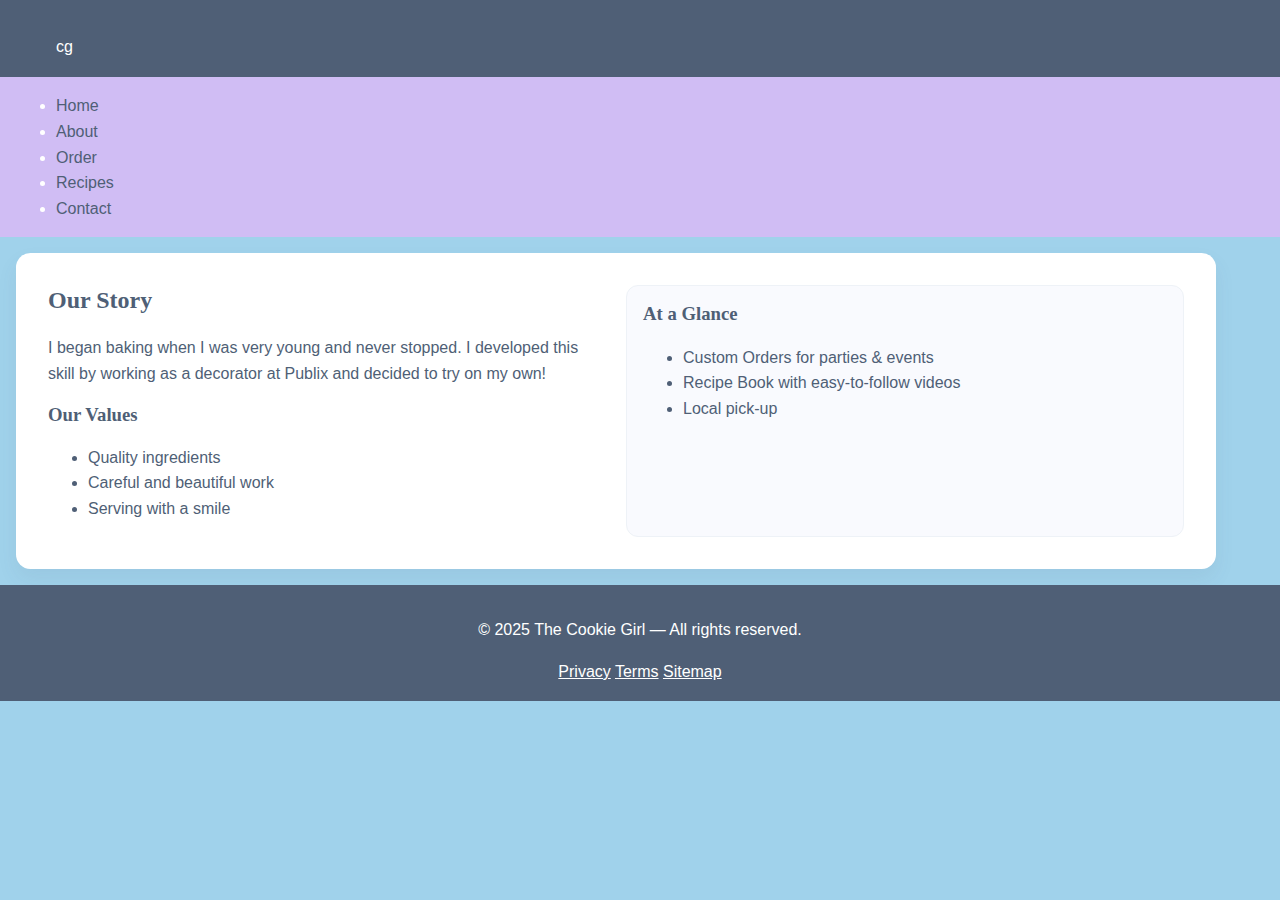
<file: about.html>
<!DOCTYPE html>
<html lang="en">
<head>
  <meta charset="UTF-8">
  <meta name="viewport" content="width=device-width, initial-scale=1">
  <meta name="description" content="About the cookie girl — story and values.">
  <title>About • The Cookie Girl</title>
  <link rel="stylesheet" href="project.css">
</head>
<body>
  <a class="skip-link" href="#main">Skip to main content</a>
  <header class="site-header" role="banner">
    <div class="wrapper brand" aria-label="Site brand">
      <div class="brand__logo" aria-hidden="true">cg</div>
      <h1 class="brand__name">The Cookie Girl</h1>
    </div>
    <nav class="navbar" role="navigation" aria-label="Primary">
      <ul class="navbar__list wrapper">
        <li><a class="navbar__link" href="index.html">Home</a></li>
        <li><a class="navbar__link" href="about.html">About</a></li>
        <li><a class="navbar__link" href="order.html">Order</a></li>
        <li><a class="navbar__link" href="recipes.html">Recipes</a></li>
        <li><a class="navbar__link" href="contact.html">Contact</a></li>
      </ul>
    </nav>
  </header>

  <main id="main" class="main wrapper" role="main">
    <section class="grid grid--2">
      <div>
        <h2>Our Story</h2>
        <p>I began baking when I was very young and never stopped. I developed this skill by working as a decorator at Publix and decided to try on my own! </p>
        <h3>Our Values</h3>
        <ul>
          <li>Quality ingredients</li>
          <li>Careful and beautiful work</li>
          <li>Serving with a smile</li>
        </ul>
      </div>
      <aside class="section--soft" aria-label="Fast facts">
        <h3>At a Glance</h3>
        <ul>
          <li>Custom Orders for parties &amp; events</li>
          <li>Recipe Book with easy-to-follow videos</li>
          <li>Local pick-up</li>
        </ul>
      </aside>
    </section>
  </main>

  <footer class="site-footer" role="contentinfo">
  <p>&copy; 2025 The Cookie Girl — All rights reserved.</p>
  <div class="footer_links" aria-label="Helpful links">
    <a href="privacy.html">Privacy</a>
    <a href="terms.html">Terms</a>
    <a href="sitemap.html">Sitemap</a>
  </div>
</footer>
</body>
</html>
</file>
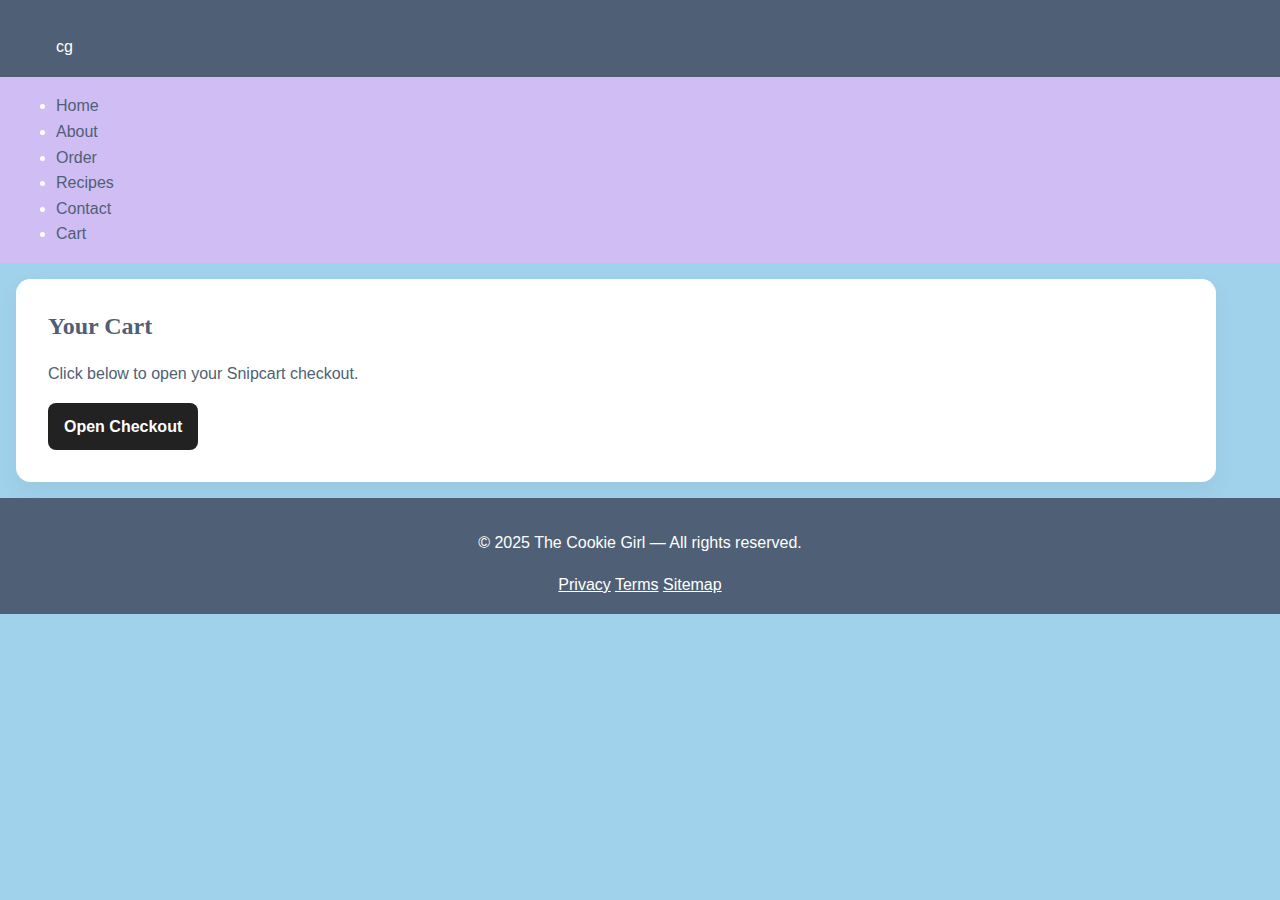
<file: cart.html>
<!DOCTYPE html>
<html lang="en">
<head>
  <meta charset="UTF-8">
  <meta name="viewport" content="width=device-width, initial-scale=1">
  <title>Cart • The Cookie Girl</title>
  <link rel="stylesheet" href="project.css">

  <link rel="stylesheet" href="https://cdn.snipcart.com/themes/v3.6.0/default/snipcart.css" />
  <script async src="https://cdn.snipcart.com/themes/v3.6.0/default/snipcart.js"></script>
</head>

<body>
<a class="skip-link" href="#main">Skip to main content</a>

<header class="site-header">
  <div class="wrapper brand">
    <div class="brand__logo" aria-hidden="true">cg</div>
    <h1 class="brand__name">The Cookie Girl</h1>
  </div>

  <nav class="navbar">
    <ul class="navbar__list wrapper">
      <li><a class="navbar__link" href="index.html">Home</a></li>
      <li><a class="navbar__link" href="about.html">About</a></li>
      <li><a class="navbar__link" href="order.html">Order</a></li>
      <li><a class="navbar__link" href="recipes.html">Recipes</a></li>
      <li><a class="navbar__link" href="contact.html">Contact</a></li>
      <li><a class="navbar__link" href="cart.html">Cart</a></li>
    </ul>
  </nav>
</header>

<main id="main" class="main wrapper">
  <section>
    <h2>Your Cart</h2>
    <p>Click below to open your Snipcart checkout.</p>

    <button class="btn snipcart-checkout" type="button">
      Open Checkout
    </button>
  </section>
</main>

<footer class="site-footer">
  <p>&copy; 2025 The Cookie Girl — All rights reserved.</p>
  <div class="footer_links">
    <a href="privacy.html">Privacy</a>
    <a href="terms.html">Terms</a>
    <a href="sitemap.html">Sitemap</a>
  </div>
</footer>

<div hidden id="snipcart"
     data-api-key="NGU5ODQxZjktODI1NS00NzkzLWIwZjUtYzU0MzNlZTFhYmUwNjM4OTkxMjE4MTg1MjQ0OTM1">
</div>

</body>
</html>
</file>
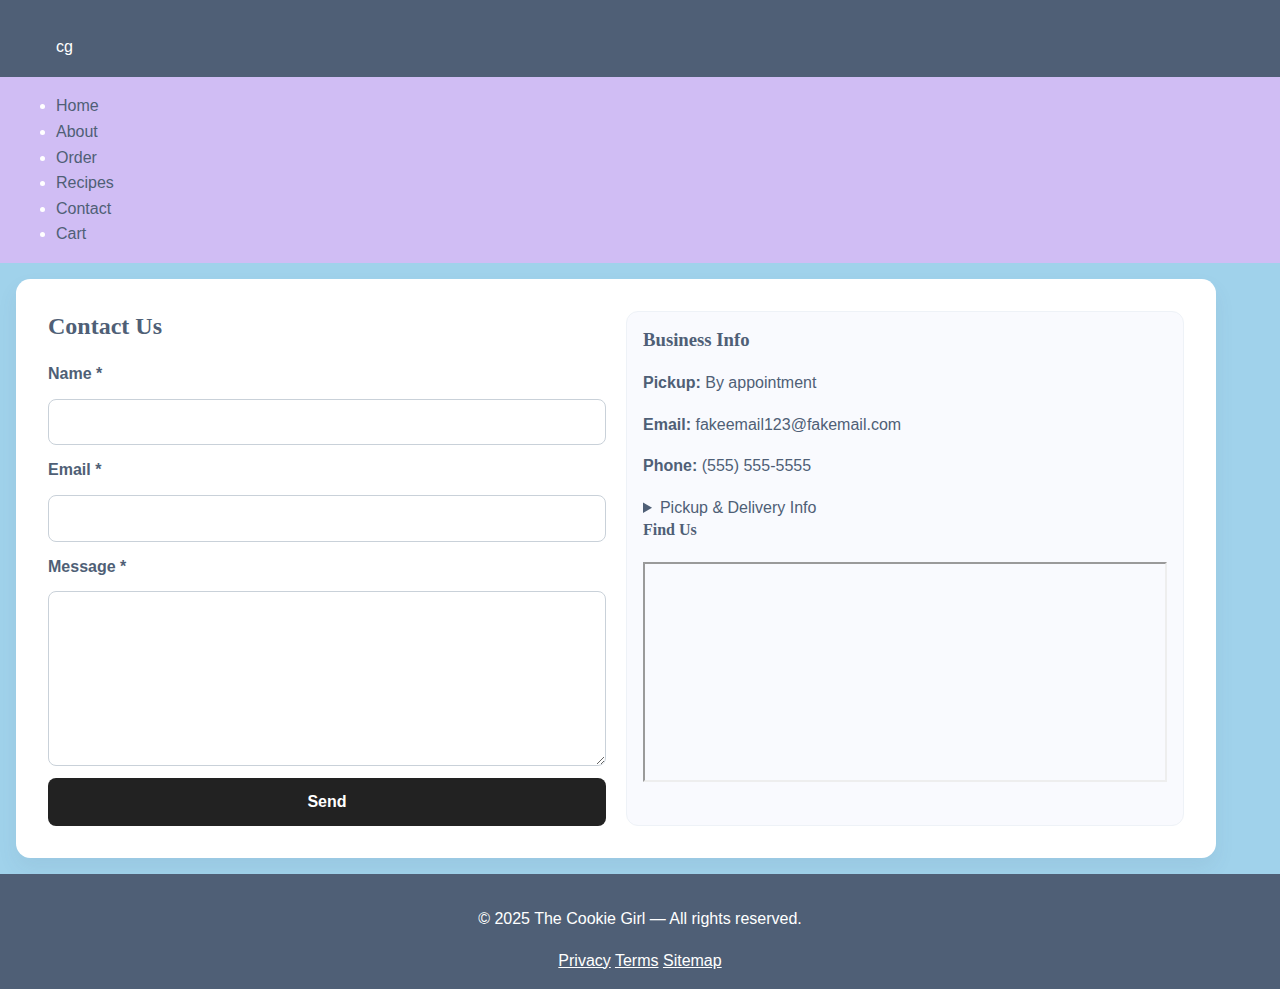
<file: contact.html>
<!DOCTYPE html>
<html lang="en">
<head>
  <meta charset="UTF-8">
  <meta name="viewport" content="width=device-width, initial-scale=1">
  <meta name="description" content="Contact form, hours, and pickup information.">
  <title>Contact • The Cookie Girl</title>
  <link rel="stylesheet" href="project.css">

  <link rel="stylesheet" href="https://cdn.snipcart.com/themes/v3.6.0/default/snipcart.css" />
  <script async src="https://cdn.snipcart.com/themes/v3.6.0/default/snipcart.js"></script>
</head>

<body>
<a class="skip-link" href="#main">Skip to main content</a>

<header class="site-header">
  <div class="wrapper brand">
    <div class="brand__logo" aria-hidden="true">cg</div>
    <h1 class="brand__name">The Cookie Girl</h1>
  </div>

  <nav class="navbar">
    <ul class="navbar__list wrapper">
      <li><a class="navbar__link" href="index.html">Home</a></li>
      <li><a class="navbar__link" href="about.html">About</a></li>
      <li><a class="navbar__link" href="order.html">Order</a></li>
      <li><a class="navbar__link" href="recipes.html">Recipes</a></li>
      <li><a class="navbar__link" href="contact.html">Contact</a></li>
      <li><a class="navbar__link" href="cart.html">Cart</a></li>
    </ul>
  </nav>
</header>

<main id="main" class="main wrapper">
  <section class="grid grid--2">
    <div>
      <h2>Contact Us</h2>

      <form>
        <label for="cname">Name *</label>
        <input id="cname" name="cname" type="text" required>

        <label for="cemail">Email *</label>
        <input id="cemail" name="cemail" type="email" required>

        <label for="cmsg">Message *</label>
        <textarea id="cmsg" name="cmsg" rows="6" required></textarea>

        <button class="btn" type="submit">Send</button>
      </form>
    </div>

    <aside class="section--soft">
      <h3>Business Info</h3>
      <p><strong>Pickup:</strong> By appointment</p>
      <p><strong>Email:</strong> fakeemail123@fakemail.com</p>
      <p><strong>Phone:</strong> (555) 555-5555</p>

      <details>
        <summary>Pickup & Delivery Info</summary>
        <p>Delivery available in nearby areas. Pickup anywhere local.</p>
      </details>

      <h4>Find Us</h4>
      <iframe title="Google Map location"
              width="100%" height="220" loading="lazy"
              src="https://maps.google.com/maps?q=New%20York&t=&z=13&ie=UTF8&iwloc=&output=embed">
      </iframe>
    </aside>
  </section>
</main>

<footer class="site-footer">
  <p>&copy; 2025 The Cookie Girl — All rights reserved.</p>
  <div class="footer_links">
    <a href="privacy.html">Privacy</a>
    <a href="terms.html">Terms</a>
    <a href="sitemap.html">Sitemap</a>
  </div>
</footer>

<div hidden id="snipcart"
  data-api-key="NGU5ODQxZjktODI1NS00NzkzLWIwZjUtYzU0MzNlZTFhYmUwNjM4OTkxMjE4MTg1MjQ0OTM1">
</div>

</body>
</html>
</file>
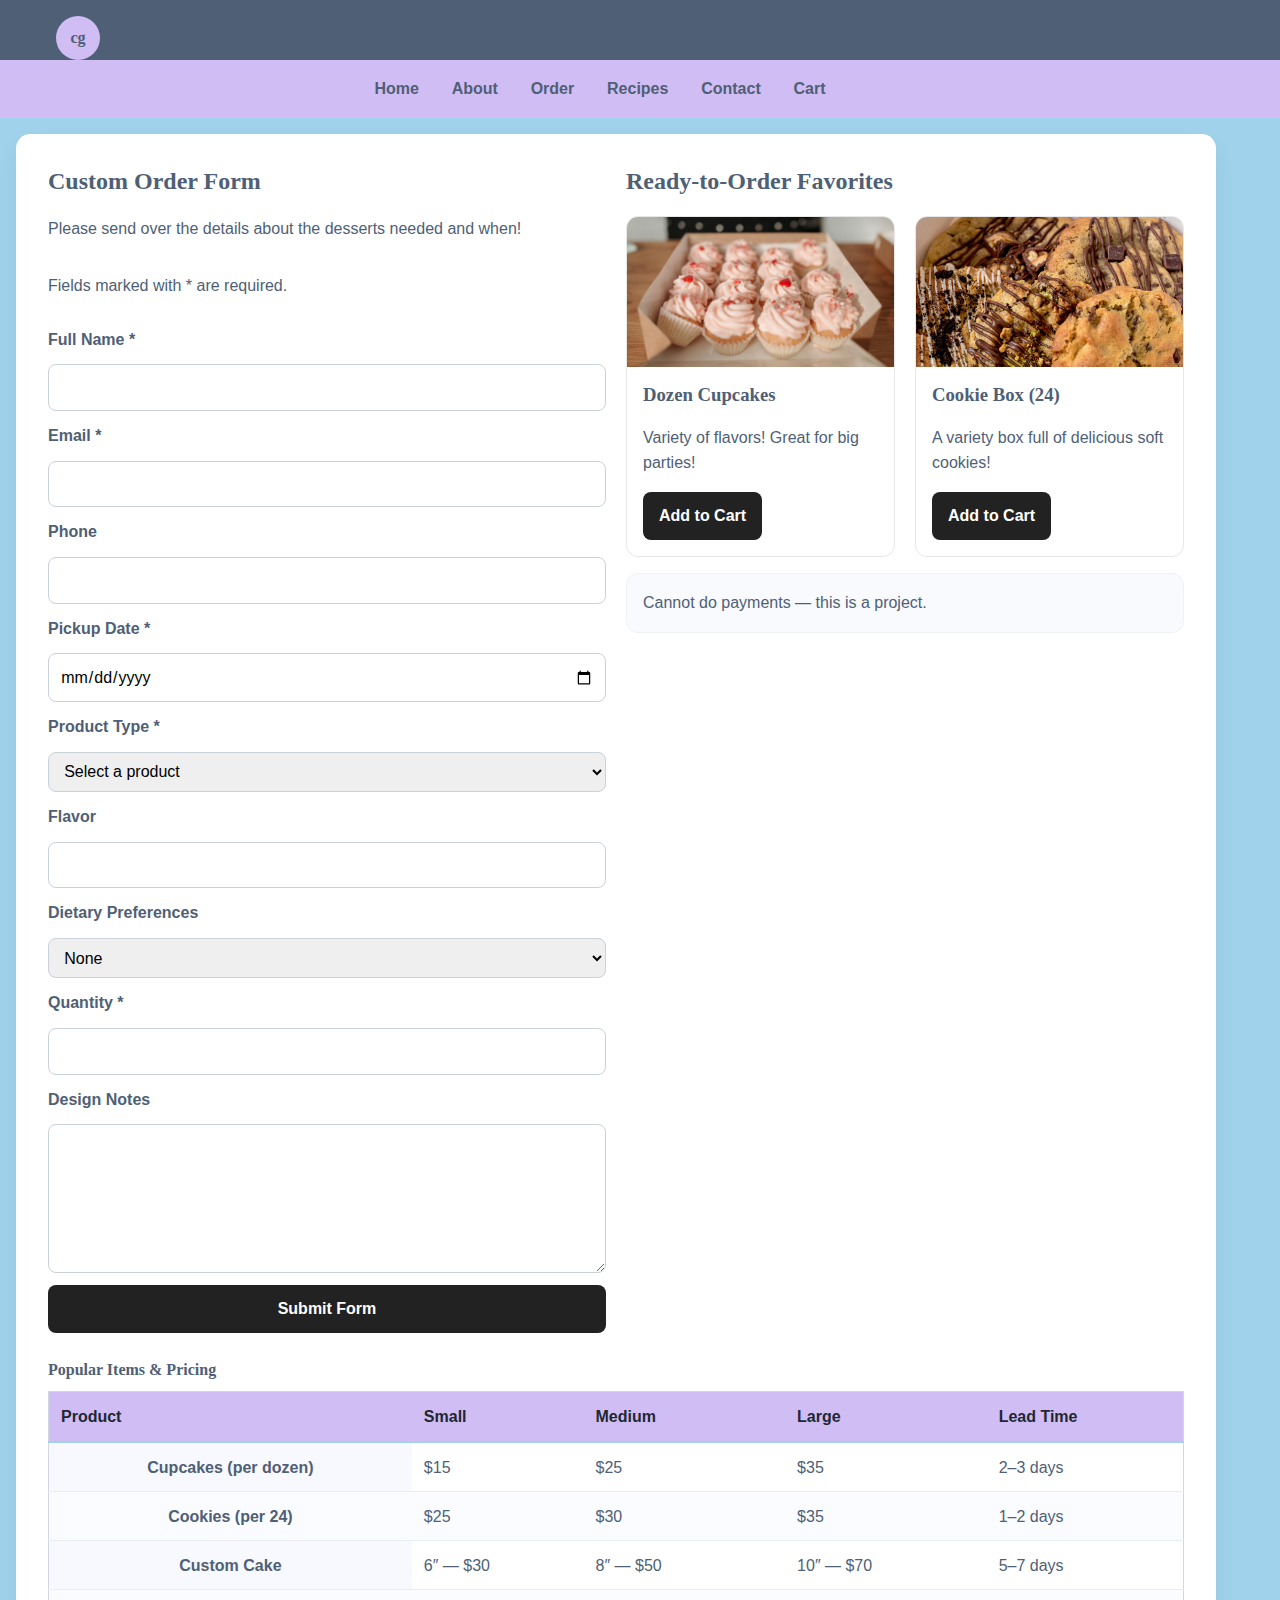
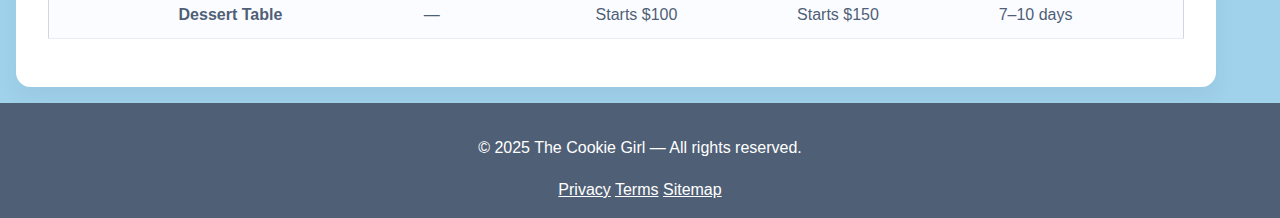
<file: order.html>
<!DOCTYPE html>
<html lang="en">
<head>
  <meta charset="UTF-8">
  <meta name="viewport" content="width=device-width, initial-scale=1">
  <meta name="description" content="Custom Order Form">
  <title>Order • The Cookie Girl</title>
  <link rel="stylesheet" href="project.css">

  <link rel="stylesheet" href="https://cdn.snipcart.com/themes/v3.6.0/default/snipcart.css" />
  <script async src="https://cdn.snipcart.com/themes/v3.6.0/default/snipcart.js"></script>
</head>

<body>
<a class="skip-link" href="#main">Skip to main content</a>

<header class="site-header" role="banner">
  <div class="wrapper brand">
    <div class="brand_logo" aria-hidden="true">cg</div>
    <h1 class="brand_name">The Cookie Girl</h1>
  </div>

  <nav class="navbar" role="navigation" aria-label="Primary">
    <ul class="navbar_list wrapper">
      <li><a class="navbar_link" href="index.html">Home</a></li>
      <li><a class="navbar_link" href="about.html">About</a></li>
      <li><a class="navbar_link" href="order.html">Order</a></li>
      <li><a class="navbar_link" href="recipes.html">Recipes</a></li>
      <li><a class="navbar_link" href="contact.html">Contact</a></li>
      <li><a class="navbar_link" href="cart.html">Cart</a></li>
    </ul>
  </nav>
</header>

<main id="main" class="main wrapper">
  <section class="grid grid--2">

    <div>
      <h2>Custom Order Form</h2>
      <p>Please send over the details about the desserts needed and when!</p>

      <form aria-describedby="order-help">
        <p id="order-help">Fields marked with * are required.</p>

        <label for="name">Full Name *</label>
        <input id="name" type="text" name="name" required autocomplete="name">

        <label for="email">Email *</label>
        <input id="email" type="email" name="email" required autocomplete="email">

        <label for="phone">Phone</label>
        <input id="phone" type="tel" name="phone" autocomplete="tel">

        <label for="date">Pickup Date *</label>
        <input id="date" type="date" name="date" required>

        <label for="product">Product Type *</label>
        <select id="product" name="product" required>
          <option value="">Select a product</option>
          <option value="cake">Cake</option>
          <option value="cupcakes">Cupcakes</option>
          <option value="cookies">Cookies</option>
          <option value="dessert-table">Dessert Table</option>
        </select>

        <label for="flavor">Flavor</label>
        <input id="flavor" type="text" name="flavor">

        <label for="dietary">Dietary Preferences</label>
        <select id="dietary" name="dietary">
          <option value="">None</option>
          <option value="gluten-free">Gluten-Free</option>
          <option value="dairy-free">Dairy-Free</option>
          <option value="vegan">Vegan</option>
          <option value="nut-free">Nut-Free</option>
        </select>

        <label for="quantity">Quantity *</label>
        <input id="quantity" type="number" name="quantity" min="1" required>

        <label for="message">Design Notes</label>
        <textarea id="message" name="message" rows="5"></textarea>

        <button class="btn" type="submit">Submit Form</button>
      </form>
    </div>

    <div>
      <h2>Ready-to-Order Favorites</h2>

      <div class="grid grid--2 order-grid">

        <article class="card">
          <img class="card_media" src="images/cupcakeorderimg.jpg" alt="Dozen cupcakes in a box">
          <div class="card_body">
            <h3>Dozen Cupcakes</h3>
            <p>Variety of flavors! Great for big parties!</p>

            <button 
              class="btn snipcart-add-item"
              data-item-id="dozen-cupcakes"
              data-item-name="Dozen Cupcakes"
              data-item-price="25.00"
              data-item-url="order.html"
              data-item-image="images/cupcakeorderimg.jpg">
              Add to Cart
            </button>
          </div>
        </article>

        <article class="card">
          <img class="card_media" src="images/cookieorderimg.jpg" alt="Box of assorted cookies">
          <div class="card_body">
            <h3>Cookie Box (24)</h3>
            <p>A variety box full of delicious soft cookies!</p>

            <button 
              class="btn snipcart-add-item"
              data-item-id="cookie-box-24"
              data-item-name="Cookie Box (24)"
              data-item-price="30.00"
              data-item-url="order.html"
              data-item-image="images/cookieorderimg.jpg">
              Add to Cart
            </button>
          </div>
        </article>

      </div>

      <p class="section--soft">Cannot do payments — this is a project.</p>
    </div>

  </section>

  <section>
    <div class="table-wrap">
      <table class="tg-menu">
        <caption class="tg-caption">Popular Items &amp; Pricing</caption>

        <thead>
          <tr>
            <th>Product</th>
            <th>Small</th>
            <th>Medium</th>
            <th>Large</th>
            <th>Lead Time</th>
          </tr>
        </thead>

        <tbody>
          <tr>
            <th scope="row">Cupcakes (per dozen)</th>
            <td>$15</td><td>$25</td><td>$35</td><td>2–3 days</td>
          </tr>
          <tr>
            <th scope="row">Cookies (per 24)</th>
            <td>$25</td><td>$30</td><td>$35</td><td>1–2 days</td>
          </tr>
          <tr>
            <th scope="row">Custom Cake</th>
            <td>6″ — $30</td><td>8″ — $50</td><td>10″ — $70</td><td>5–7 days</td>
          </tr>
          <tr>
            <th scope="row">Dessert Table</th>
            <td>—</td><td>Starts $100</td><td>Starts $150</td><td>7–10 days</td>
          </tr>
        </tbody>
      </table>
    </div>
  </section>

</main>

<footer class="site-footer">
  <p>&copy; 2025 The Cookie Girl — All rights reserved.</p>
  <div class="footer_links">
    <a href="privacy.html">Privacy</a>
    <a href="terms.html">Terms</a>
    <a href="sitemap.html">Sitemap</a>
  </div>
</footer>

<div hidden id="snipcart"
     data-api-key="NGU5ODQxZjktODI1NS00NzkzLWIwZjUtYzU0MzNlZTFhYmUwNjM4OTkxMjE4MTg1MjQ0OTM1">
</div>

</body>
</html>
</file>
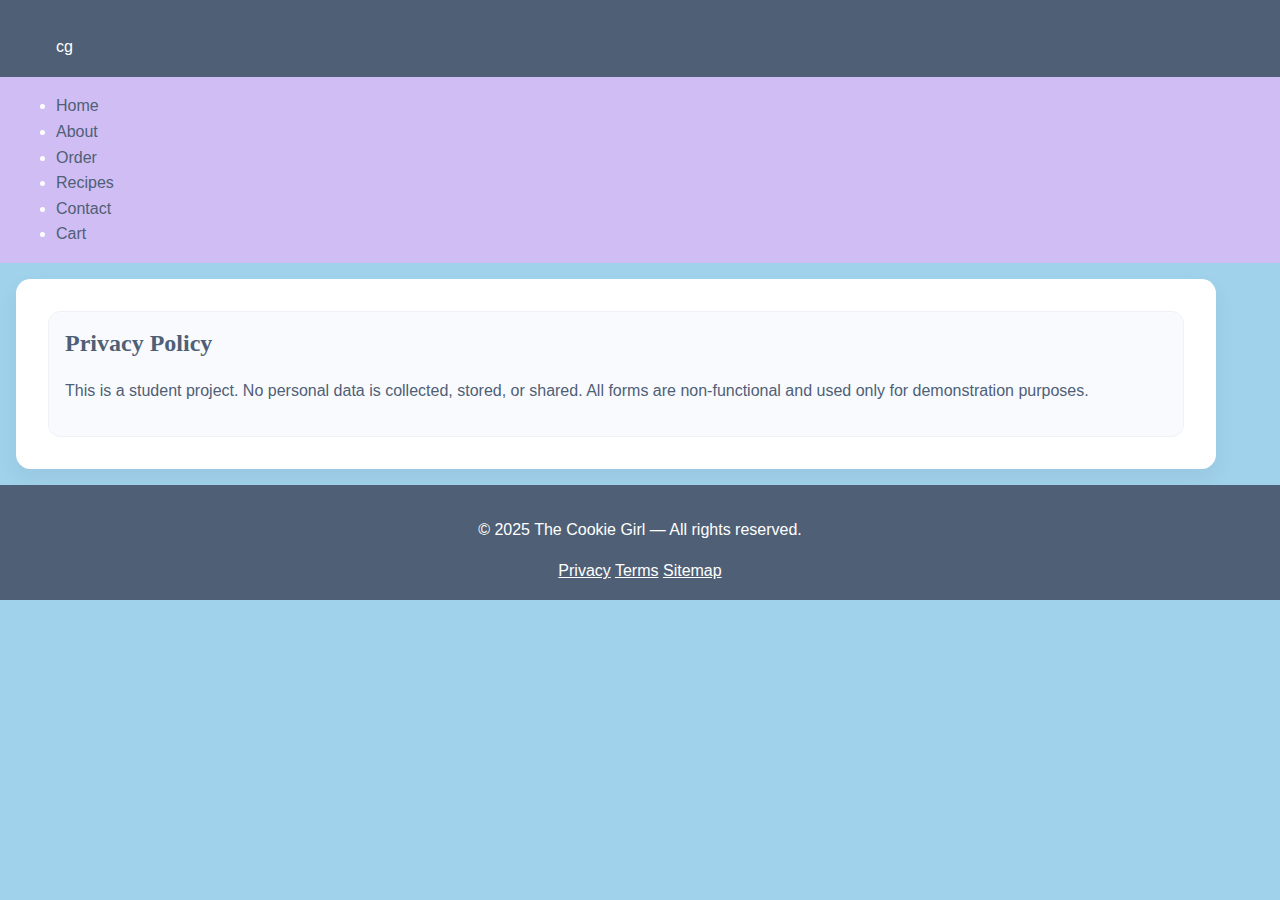
<file: privacy.html>
<!DOCTYPE html>
<html lang="en">
<head>
  <meta charset="UTF-8">
  <meta name="viewport" content="width=device-width, initial-scale=1">
  <title>Privacy • The Cookie Girl</title>
  <link rel="stylesheet" href="project.css">
  <meta name="description" content="Privacy policy for The Cookie Girl. This is a project and uses no collention data.">
  <link rel="stylesheet" href="https://cdn.snipcart.com/themes/v3.6.0/default/snipcart.css" />
  <script async src="https://cdn.snipcart.com/themes/v3.6.0/default/snipcart.js"></script>
</head>

<body>
<a class="skip-link" href="#main">Skip to main content</a>

<header class="site-header">
  <div class="wrapper brand">
    <div class="brand__logo" aria-hidden="true">cg</div>
    <h1 class="brand__name">The Cookie Girl</h1>
  </div>

  <nav class="navbar">
    <ul class="navbar__list wrapper">
      <li><a class="navbar__link" href="index.html">Home</a></li>
      <li><a class="navbar__link" href="about.html">About</a></li>
      <li><a class="navbar__link" href="order.html">Order</a></li>
      <li><a class="navbar__link" href="recipes.html">Recipes</a></li>
      <li><a class="navbar__link" href="contact.html">Contact</a></li>
      <li><a class="navbar__link" href="cart.html">Cart</a></li>
    </ul>
  </nav>
</header>

<main id="main" class="main wrapper">
  <section class="section--soft">
    <h2>Privacy Policy</h2>
    <p>This is a student project. No personal data is collected, stored, or shared. All forms are non-functional and used only for demonstration purposes.</p>
  </section>
</main>

<footer class="site-footer">
  <p>&copy; 2025 The Cookie Girl — All rights reserved.</p>
  <div class="footer_links">
    <a href="privacy.html">Privacy</a>
    <a href="terms.html">Terms</a>
    <a href="sitemap.html">Sitemap</a>
  </div>
</footer>

<div hidden id="snipcart"
     data-api-key="NGU5ODQxZjktODI1NS00NzkzLWIwZjUtYzU0MzNlZTFhYmUwNjM4OTkxMjE4MTg1MjQ0OTM1">
</div>

</body>
</html>
</file>
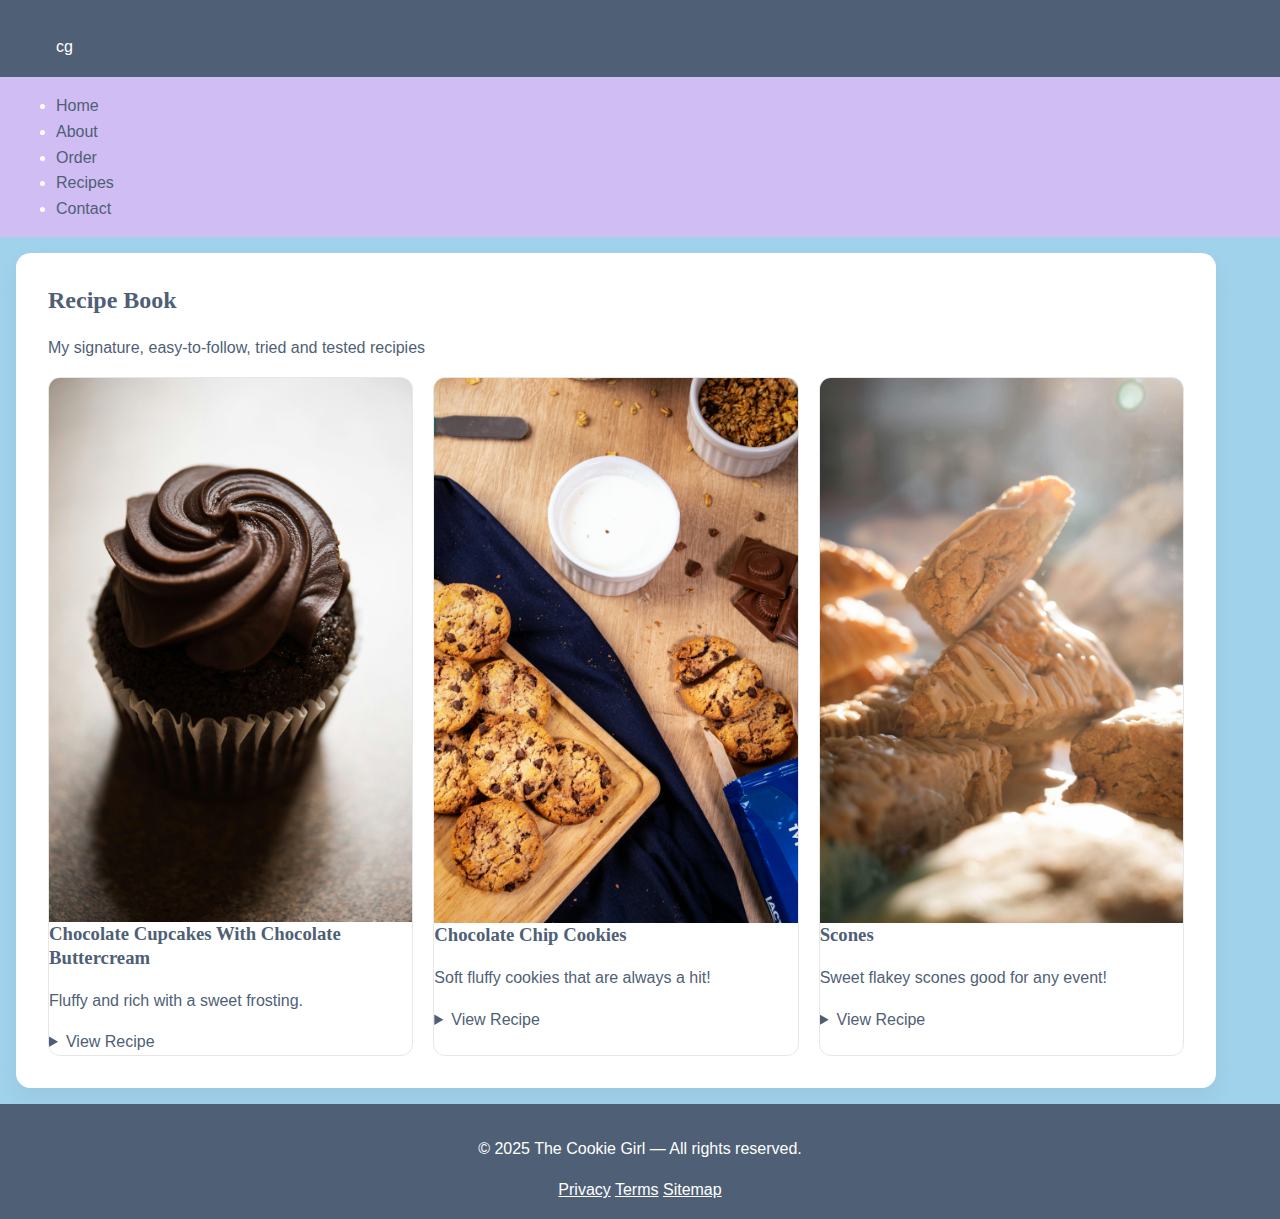
<file: recipes.html>
<!DOCTYPE html>
<html lang="en">
<head>
  <meta charset="UTF-8">
  <meta name="viewport" content="width=device-width, initial-scale=1">
  <meta name="description" content="Recipe book with easy reliable recipes and how-to videos.">
  <title>Recipes • The Cookie Girl</title>
  <link rel="stylesheet" href="project.css">
</head>
<body>
  <a class="skip-link" href="#main">Skip to main content</a>
  <header class="site-header" role="banner">
    <div class="wrapper brand" aria-label="Site brand">
      <div class="brand__logo" aria-hidden="true">cg</div>
      <h1 class="brand__name">The Cookie Girl</h1>
    </div>
    <nav class="navbar" role="navigation" aria-label="Primary">
      <ul class="navbar__list wrapper">
        <li><a class="navbar__link" href="index.html">Home</a></li>
        <li><a class="navbar__link" href="about.html">About</a></li>
        <li><a class="navbar__link" href="order.html">Order</a></li>
        <li><a class="navbar__link" href="recipes.html">Recipes</a></li>
        <li><a class="navbar__link" href="contact.html">Contact</a></li>
      </ul>
    </nav>
  </header>

  <main id="main" class="main wrapper" role="main">
    <section aria-label="Recipe Book">
      <h2>Recipe Book</h2>
      <p>My signature, easy-to-follow, tried and tested recipies</p>

      <div class="grid grid--3">
        <article class="card">
          <img class="card__media" src="cupcakerecipeimg.jpg" alt="Chocolate cupcakes with chocolate buttercream frosting">
          <div class="card__body">
            <h3>Chocolate Cupcakes With Chocolate Buttercream</h3>
            <p>Fluffy and rich with a sweet frosting.</p>
            <details>
              <summary>View Recipe</summary>
              <p><strong>Ingredients:</strong> Flour, sugar, butter, eggs, vanilla, milk, baking powder, salt.</p>
              <p><strong>Steps:</strong> Whisk dry; cream butter &amp; sugar; add eggs &amp; vanilla; alternate dry/milk; bake 350°F for about 18 min.</p>
            </details>
          </div>
        </article>

        <article class="card">
          <img class="card__media" src="cookierecipeimg.jpg" alt="Chocolate chip cookies">
          <div class="card__body">
            <h3>Chocolate Chip Cookies</h3>
            <p>Soft fluffy cookies that are always a hit!</p>
            <details>
              <summary>View Recipe</summary>
              <p><strong>Ingredients:</strong> Flour, brown sugar, butter, egg, vanilla, baking soda, baking powder, salt, dark chocolate chips.</p>
              <p><strong>Steps:</strong> Cream; add egg; fold dry; chill; bake 350°F for 10–12 min.</p>
            </details>
          </div>
        </article>

        <article class="card">
          <img class="card__media" src="sconerecipeimg.jpg" alt="Plain scones drizzled with glaze">
          <div class="card__body">
            <h3>Scones</h3>
            <p>Sweet flakey scones good for any event!</p>
            <details>
              <summary>View Recipe</summary>
              <p><strong>Ingredients:</strong> Flour, sugar, salt, butter, eggs, buttermilk, baking powder, frozen blueberries, powdered sugar and cream for frosting</p>
              <p><strong>Steps:</strong> Combine wet &amp; dry; bake 350°F for 10mins; frost when cool.</p>
            </details>
          </div>
        </article>
      </div>
    </section>
  </main>

  <footer class="site-footer" role="contentinfo">
  <p>&copy; 2025 The Cookie Girl — All rights reserved.</p>
  <div class="footer_links" aria-label="Helpful links">
    <a href="privacy.html">Privacy</a>
    <a href="terms.html">Terms</a>
    <a href="sitemap.html">Sitemap</a>
  </div>
</footer>
</body>
</html>
</file>
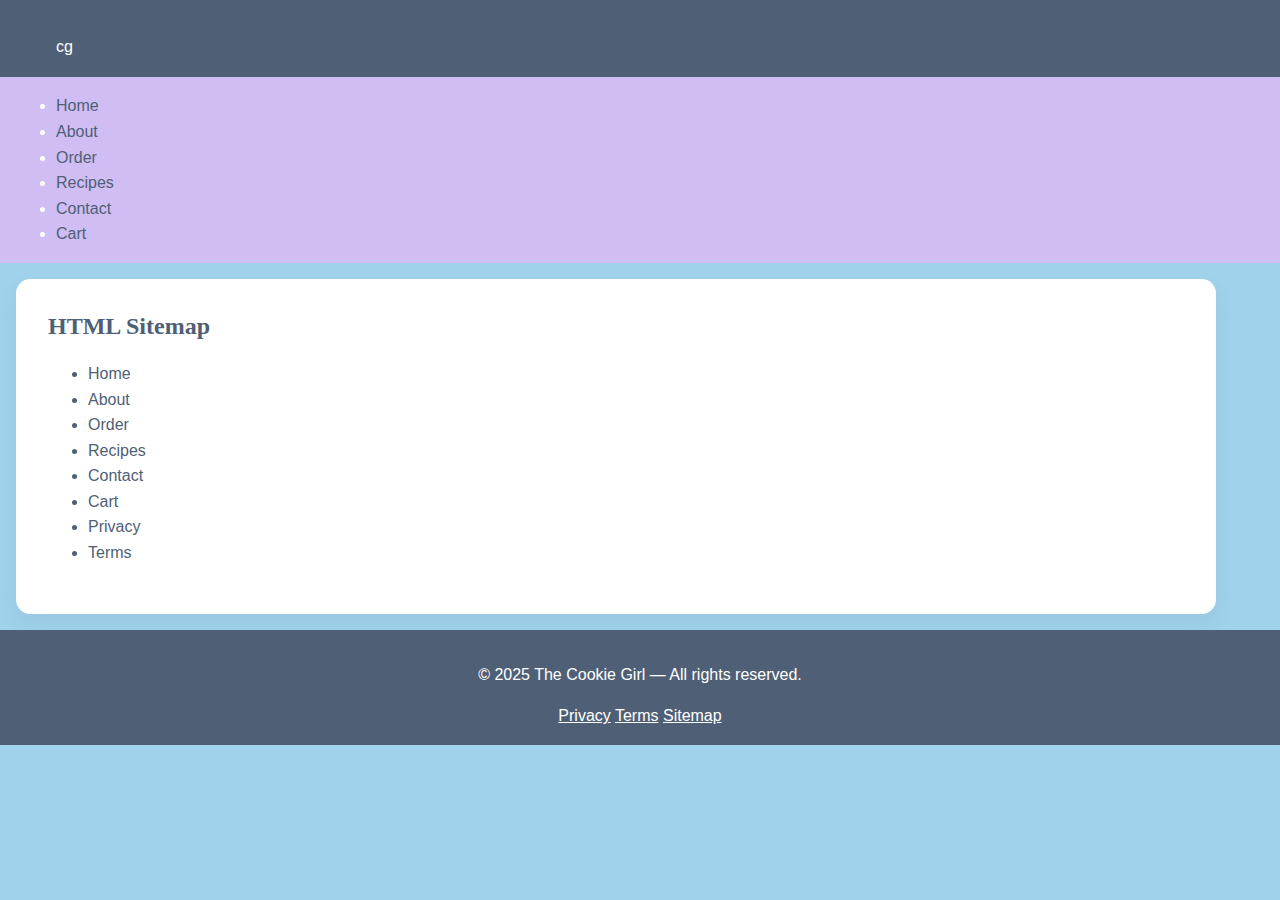
<file: sitemap.html>
<!DOCTYPE html>
<html lang="en">
<head>
  <meta charset="UTF-8">
  <meta name="viewport" content="width=device-width, initial-scale=1">
  <title>Sitemap • The Cookie Girl</title>
  <link rel="stylesheet" href="project.css">

  <link rel="stylesheet" href="https://cdn.snipcart.com/themes/v3.6.0/default/snipcart.css" />
  <script async src="https://cdn.snipcart.com/themes/v3.6.0/default/snipcart.js"></script>
</head>

<body>
<a class="skip-link" href="#main">Skip to main content</a>

<header class="site-header">
  <div class="wrapper brand">
    <div class="brand__logo" aria-hidden="true">cg</div>
    <h1 class="brand__name">The Cookie Girl</h1>
  </div>

  <nav class="navbar">
    <ul class="navbar__list wrapper">
      <li><a class="navbar__link" href="index.html">Home</a></li>
      <li><a class="navbar__link" href="about.html">About</a></li>
      <li><a class="navbar__link" href="order.html">Order</a></li>
      <li><a class="navbar__link" href="recipes.html">Recipes</a></li>
      <li><a class="navbar__link" href="contact.html">Contact</a></li>
      <li><a class="navbar__link" href="cart.html">Cart</a></li>
    </ul>
  </nav>
</header>

<main id="main" class="main wrapper">
  <section>
    <h2>HTML Sitemap</h2>
    <ul>
      <li><a href="index.html">Home</a></li>
      <li><a href="about.html">About</a></li>
      <li><a href="order.html">Order</a></li>
      <li><a href="recipes.html">Recipes</a></li>
      <li><a href="contact.html">Contact</a></li>
      <li><a href="cart.html">Cart</a></li>
      <li><a href="privacy.html">Privacy</a></li>
      <li><a href="terms.html">Terms</a></li>
    </ul>
  </section>
</main>

<footer class="site-footer">
  <p>&copy; 2025 The Cookie Girl — All rights reserved.</p>
  <div class="footer_links">
    <a href="privacy.html">Privacy</a>
    <a href="terms.html">Terms</a>
    <a href="sitemap.html">Sitemap</a>
  </div>
</footer>

<div hidden id="snipcart"
     data-api-key="NGU5ODQxZjktODI1NS00NzkzLWIwZjUtYzU0MzNlZTFhYmUwNjM4OTkxMjE4MTg1MjQ0OTM1">
</div>

</body>
</html>
</file>
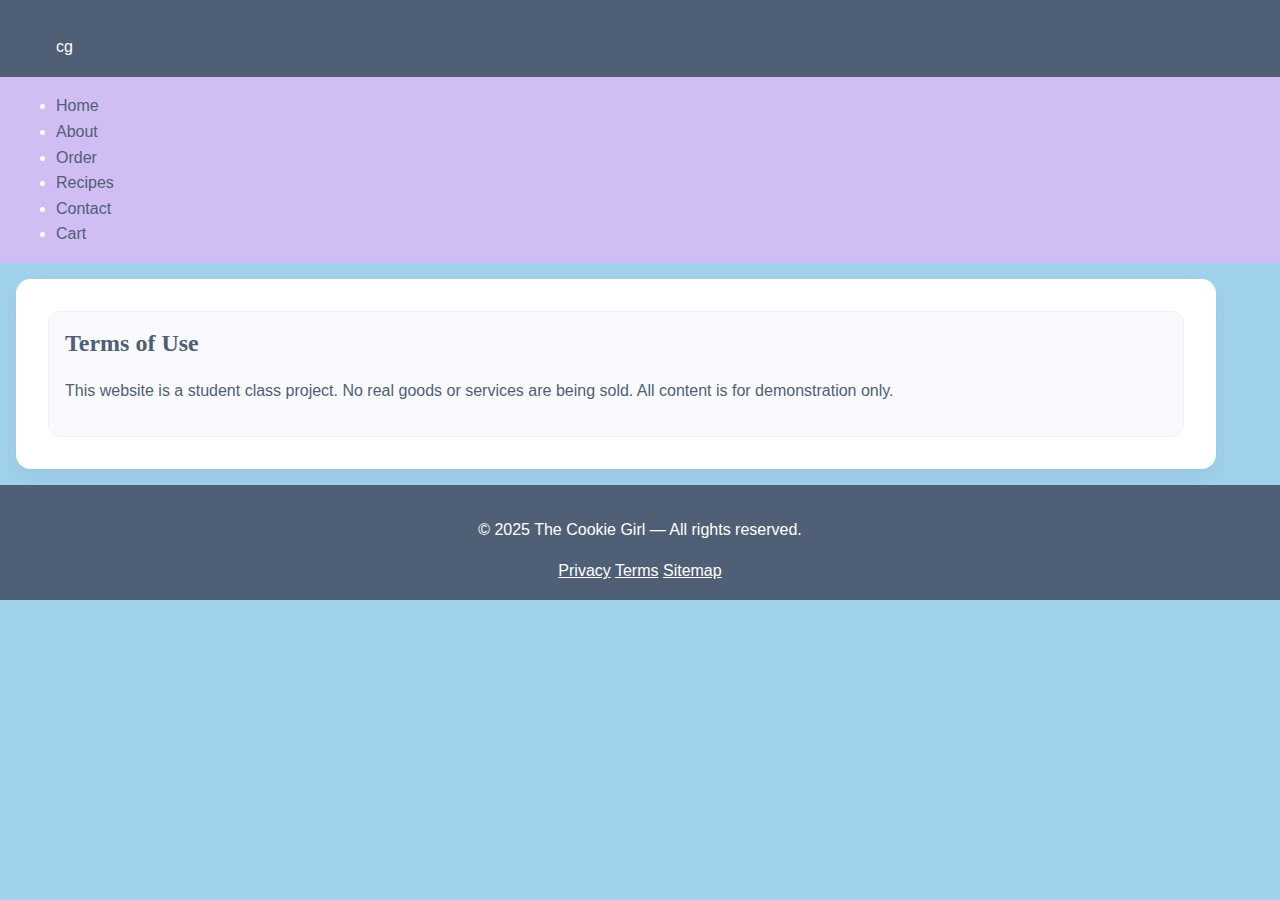
<file: terms.html>
<!DOCTYPE html>
<html lang="en">
<head>
  <meta charset="UTF-8">
  <meta name="viewport" content="width=device-width, initial-scale=1">
  <title>Terms • The Cookie Girl</title>
  <link rel="stylesheet" href="project.css">
  <meta name="description" content="Terms of use for The Cookie Girl website. This is a project and not a real site.">
  <link rel="stylesheet" href="https://cdn.snipcart.com/themes/v3.6.0/default/snipcart.css" />
  <script async src="https://cdn.snipcart.com/themes/v3.6.0/default/snipcart.js"></script>
</head>

<body>
<a class="skip-link" href="#main">Skip to main content</a>

<header class="site-header">
  <div class="wrapper brand">
    <div class="brand__logo" aria-hidden="true">cg</div>
    <h1 class="brand__name">The Cookie Girl</h1>
  </div>

  <nav class="navbar">
    <ul class="navbar__list wrapper">
      <li><a class="navbar__link" href="index.html">Home</a></li>
      <li><a class="navbar__link" href="about.html">About</a></li>
      <li><a class="navbar__link" href="order.html">Order</a></li>
      <li><a class="navbar__link" href="recipes.html">Recipes</a></li>
      <li><a class="navbar__link" href="contact.html">Contact</a></li>
      <li><a class="navbar__link" href="cart.html">Cart</a></li>
    </ul>
  </nav>
</header>

<main id="main" class="main wrapper">
  <section class="section--soft">
    <h2>Terms of Use</h2>
    <p>This website is a student class project. No real goods or services are being sold. All content is for demonstration only.</p>
  </section>
</main>

<footer class="site-footer">
  <p>&copy; 2025 The Cookie Girl — All rights reserved.</p>
  <div class="footer_links">
    <a href="privacy.html">Privacy</a>
    <a href="terms.html">Terms</a>
    <a href="sitemap.html">Sitemap</a>
  </div>
</footer>

<div hidden id="snipcart"
     data-api-key="NGU5ODQxZjktODI1NS00NzkzLWIwZjUtYzU0MzNlZTFhYmUwNjM4OTkxMjE4MTg1MjQ0OTM1">
</div>

</body>
</html>
</file>
<file: project.css>
/* CSS Base */
*,
*::before,
*::after { box-sizing: border-box}

html { scroll-behavior: smooth;}
body {
    margin : 0;
    color: #4f5f76;
    background-color: #a0d2eb;
    font-family: Veranda, Geneva, Tahoma, sans-serif;
    line-height: 1.6;
    font-size: 16px;
}

/* Skip Link */
.skip-link {
    position: absolute;
    left: -999px;
    top: auto;
    width: 1px;
    height: 1px;
    overflow: hidden;
}

.skip-link:focus {
    left: 1rem;
    top: 1rem;
    width: auto;
    height: auto;
    padding: .5rem .75rem;
    background: #fff;
    color: #4f5f76;
    border-radius: .5rem;
    box-shadow: 0 0 0 3px #d0bdf4;
    z-index: 1000;
}

/* Headings us Calisto MT */
h1, h2, h3, h4, h5, h6 {
    font-family: "Calisto MT", "Bookman Old Style", "Book Antiqua", Georgia, serif;
    line-height: 1.25;
    color: #4f5f76;
    margin-top: 0;
}

/* Links */
a {
    color: #4f5f76;
    text-decoration: none;
}
a:hover, 
a:focus {
    text-decoration: underline;
}

/* Layout */
.wrapper {
    max-width: 1200px;
    margin: 0 auto;
    padding: 1rem;
}

/* Header */
header.site-header {
    background-color: #4f5f76;
    color: #ffffff;
}
.brand {
    display: flex;
    align-items: center;
    gap: .75rem;
    padding: 1rem 1rem 0 1rem;
}
.brand_logo {
    width: 44px;
    height: 44px;
    border-radius: 50%;
    background: #d0bdf4;
    display: inline-flex;
    align-items: center;
    justify-content: center;
    font-family: "Calisto MT", Georgia, serif;
    font-weight: 700;
    color: #4f5f76;
}
.brand_name {
    margin: 0;
    font-size: 1.5rem;
}

/* Nav */
.navbar {
    background: #d0bdf4;
}
.navbar_list {
    list-style: none;
    display: flex;
    flex-wrap: wrap;
    gap: .25rem;
    margin: 0;
    padding: .5rem;
    justify-content: center;
}

.navbar_link {
    display: inline-block;
    padding: .5rem .9rem;
    border-radius: .5rem;
    font-weight: 700;
    color: #4f5f76;
}

.navbar_link:focus-visible,
.navbar_link:hover {
    background: #a0d2eb;
    outline: none;
}

/* Main Content */
main.main {
    background: #ffffff;
    margin: 1rem;
    border-radius: .9rem;
    padding: 1.25rem;
    box-shadow: 0 10px 20px rgba(79,95,118,0.08);
}

/* Generic */
.grid {
    display: grid;
    gap: 1rem;
}
.grid--2 {
    grid-template-columns: 1fr;
}
.grid--3 {
    grid-template-columns: 1fr;
}

/* Cards */
.card {
    border: 1px solid #e7e7e7;
    border-radius: .75rem;
    overflow: hidden;
    background: #fff;
}

.card_media {
    width: 100%;
    aspect-ratio: 16 / 9;
    object-fit: cover;
    background: #a0d2eb;
}
.card_body {
    padding: 1rem;
}

/* Forms */
form {
    display: grid;
    gap: .75rem;
}
label {
    font-weight: 700;
}
input, select, textarea, button {
    font: inherit;
    padding: .6rem .7rem;
    border: 1px solid #c9d1d9;
    border-radius: .5rem;
}
input:focus, select:focus, textarea:focus, button:focus {
    outline: none;
    box-shadow: 0 0 0 3px #d0bdf4;
    border-color: #4f5f76;
}

/* Buttons */
.btn {
    display: inline-block;
    background: #4f5f76;
    color: #ffffff;
    border: none;
    cursor: pointer;
    border-radius: .6rem;
    padding: .65rem 1rem;
    font-weight: 700;
}
.btn:hover,
.btn:focus-visible {
    background: #3f4c60;
}

/* Footer */
footer.site-footer {
    background: #4f5f76;
    color: #ffffff;
    font-family: "Century Gothic", "URW Gothic L", "Avant Garde", Arial, sans-serif;
    text-align: center;
    padding: 1rem;
}
.footer_links a {
    color: #fff;
    text-decoration: underline;
}

/* Accents */
.section--soft {
    background: #f9fafe;
    border-radius: .75rem;
    padding: 1rem;
    border: 1px solid #eef2f7;
}

/* Responsive */
@media (min-width: 680px) {
    .grid--2 {
        grid-template-columns: 1fr 1fr;
    }
    .grid--3 {
        grid-template-columns: repeat(3, 1fr);
    }
    main.main {padding: 2rem }
    .brand_name {font-size: 1.75rem;}
}

@media (prefers-reduced-motion: no-preference) {
    a, .btn { transition: background-color .2s ease, color .2s ease, box-shadow .2s ease; }
}

/* Screenreader  */
.sr-only {
  position: absolute !important;
  width: 1px; height: 1px;
  padding: 0; margin: -1px;
  overflow: hidden; clip: rect(0,0,0,0);
  white-space: nowrap; border: 0;
}

/* Table wrapper small screens*/
.table-wrap { width: 100%; overflow-x: auto; -webkit-overflow-scrolling: touch; margin: 1rem 0; }

/* base */
.tg-menu {
  width: 100%; border-collapse: collapse; background: #fff; color: #4f5f76;
  font-family: Verdana, Geneva, Tahoma, sans-serif; border: 1px solid #cfd7e3;
}

/* Caption */
.tg-caption {
  caption-side: top; font-family: "Calisto MT", "Bookman Old Style", "Book Antiqua", Georgia, serif;
  font-weight: 700; text-align: left; padding: .5rem 0; color: #4f5f76;
}

/* Header row */
.tg-menu thead th {
  background: #d0bdf4; color: #1f2832; text-align: left; padding: .75rem .75rem; font-weight: 700;
  border-bottom: 2px solid #a0d2eb; white-space: nowrap;
}

/* Body cells + row headers */
.tg-menu td, .tg-menu th[scope="row"] {
  padding: .7rem .75rem; border-bottom: 1px solid #e8edf4; vertical-align: top;
}
.tg-menu th[scope="row"] { font-weight: 700; background: #f7f9fe; }

/* Alternating rows */
.tg-menu tbody tr:nth-child(even) td,
.tg-menu tbody tr:nth-child(even) th[scope="row"] { background: #fbfcff; }

/* tfoot */
.tg-menu tfoot .tg-note {
  font-size: .95rem; color: #3f4c60; background: #eef3fb; border-top: 2px solid #d0bdf4; padding: .75rem;
}

/* focus and hover feedback */
.tg-menu th:focus-within, .tg-menu td:focus-within { outline: 3px solid #d0bdf4; outline-offset: -2px; }
.tg-menu tbody tr:hover td, .tg-menu tbody tr:hover th[scope="row"] { background: #eef6ff; }

/* Very small screens */
@media (max-width: 520px) {
  .tg-menu thead th:nth-child(3),
  .tg-menu thead th:nth-child(4),
  .tg-menu tbody td:nth-child(3),
  .tg-menu tbody td:nth-child(4) { display: none; }
  .tg-menu thead th:nth-child(5), .tg-menu tbody td:nth-child(5) { white-space: nowrap; }
}

.order-grid {
  /* 1 column by default */
  grid-template-columns: 1fr;
}

/* Only go to 2 columns  */
@media (min-width: 900px) {
  .order-grid {
    grid-template-columns: repeat(2, minmax(0, 1fr));
  }
}

/* Make all columns not overflow  */
.grid--2 {
  grid-template-columns: 1fr; 
}
@media (min-width: 680px) {
  .grid--2 {
    grid-template-columns: minmax(0, 1fr) minmax(0, 1fr);
  }
}

/* can’t blow up column width */
img, svg, video {
  max-width: 100%;
  height: auto;
  display: block;
}
.card { width: 100%; }
.card__media { display: block; }

/* Long text shouldn’t push layout */
.card__body p {
  overflow-wrap: anywhere;
  word-break: break-word;
}

/* Slightly larger gap */
.grid { gap: 1.25rem; }

/* readable table */
.table-wrap { display: block; overflow-x: auto; }
.tg-menu { min-width: 640px; } 

/*Custom Order form layout*/
.form__group { display: grid; gap: .35rem; margin-bottom: 1rem; }
.form__label { font-weight: 700; }
.form__hint { margin: 0 0 .5rem 0; font-size: .95rem; color: #3f4c60; }
.form__control { width: 100%; padding: .6rem; border: 1px solid #ccc; border-radius: 6px; font-size: 1rem; }
.form__control:focus { border-color: #d48806; outline: 2px solid #ffe58f; }

.form__grid-2 { display: grid; grid-template-columns: repeat(2, minmax(0, 1fr)); gap: 1rem; }
.form__grid-3 { display: grid; grid-template-columns: repeat(3, minmax(0, 1fr)); gap: 1rem; }
@media (max-width: 700px) { .form__grid-2, .form__grid-3 { grid-template-columns: 1fr; } }

.fieldset { border: 1px solid #e3e6eb; border-radius: 8px; padding: 1rem; margin: 1rem 0; }
.legend { font-weight: 800; padding: 0 .4rem; }
.checkgroup { display: grid; grid-template-columns: repeat(3, minmax(0, 1fr)); gap: .5rem 1rem; }

.checkbox { display: flex; align-items: center; gap: .5rem; }
.req { color: #b00020; font-weight: 700; }
.form__actions { display: flex; gap: .75rem; margin-top: 1rem; }

/* Buttons */
.btn { appearance: none; border: none; padding: .7rem 1rem; border-radius: 8px; font-weight: 700; cursor: pointer; }
.btn:hover { filter: brightness(0.95); }
.btn:focus { outline: 2px solid #ffe58f; outline-offset: 2px; }
.btn--ghost { background: transparent; border: 1px solid #c8ccd5; }

/* Utility */
.sr-only { position: absolute !important; width: 1px; height: 1px; padding: 0; margin: -1px; overflow: hidden; clip: rect(0,0,0,0); border: 0; }

.form__actions { display: flex; gap: .75rem; margin-top: 1rem; }

.btn { 
  display: inline-block; 
  padding: .7rem 1rem; 
  border-radius: 8px; 
  border: 0; 
  font-weight: 700; 
  cursor: pointer; 
  background: #222; 
  color: #fff; 
}
.btn--ghost { background: transparent; border: 1px solid #c8ccd5; color: inherit; }
.btn:focus { outline: 2px solid #ffe58f; outline-offset: 2px; }

/* Images */
.gallery {
  display: grid;
  grid-template-columns: repeat(auto-fit, minmax(220px, 1fr));
  gap: 1rem;
  margin-top: 1rem;
}
.gallery img {
  border-radius: .75rem;
  box-shadow: 0 4px 10px rgba(0,0,0,0.1);
  transition: transform .2s ease-in-out;
}
.gallery img:hover {
  transform: scale(1.05);
}
</file>
